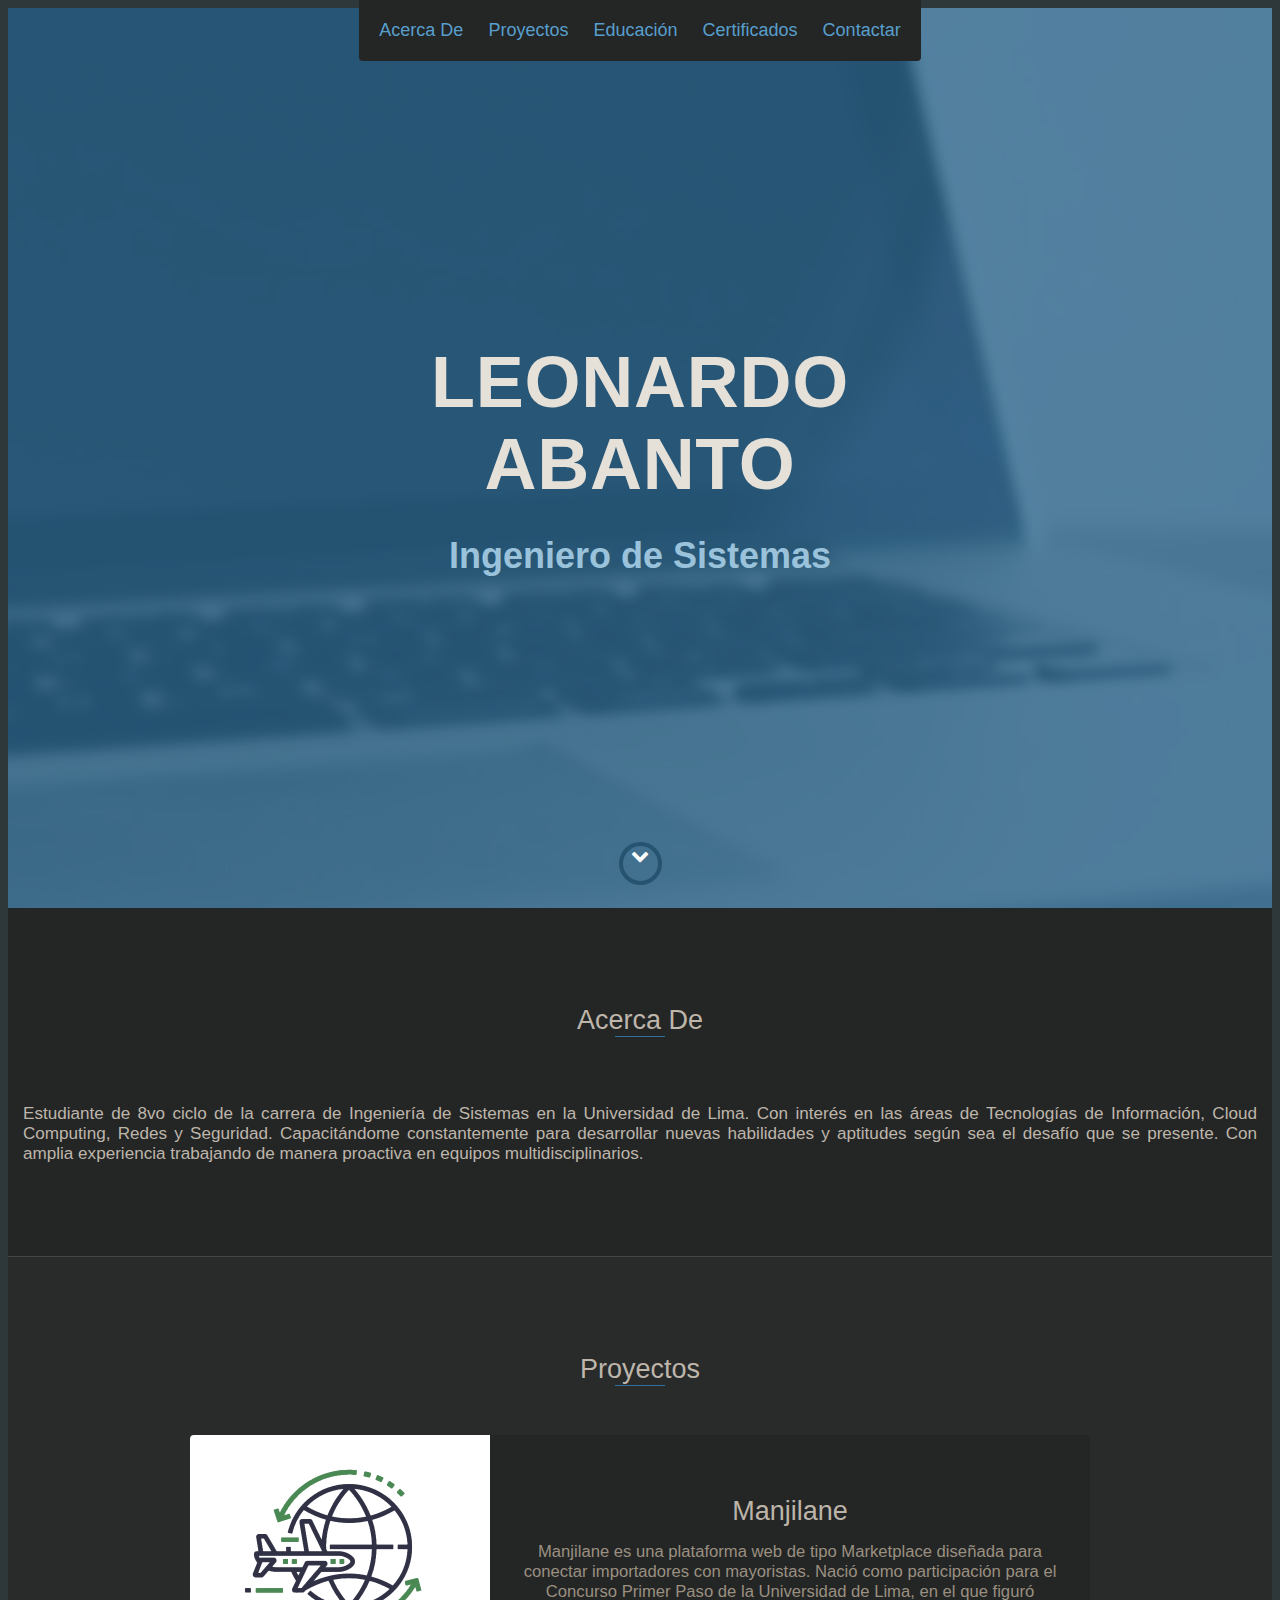
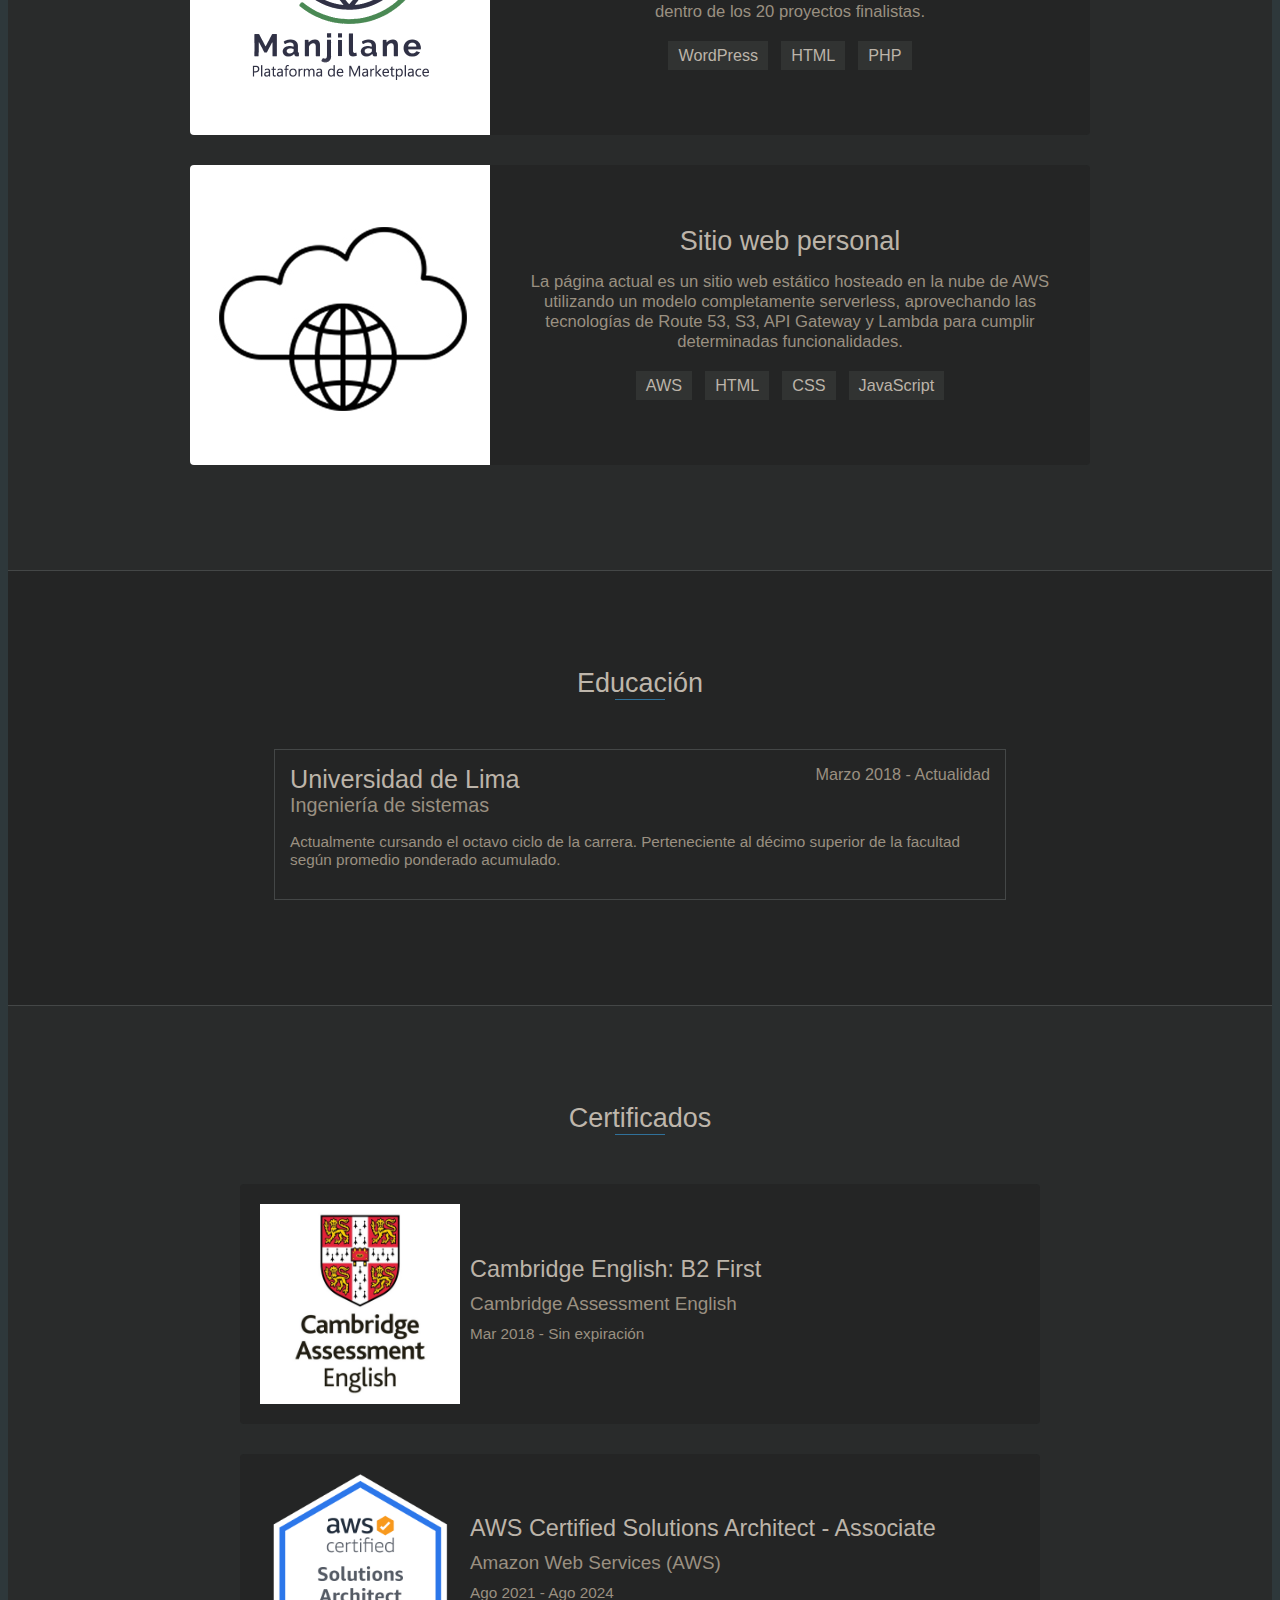
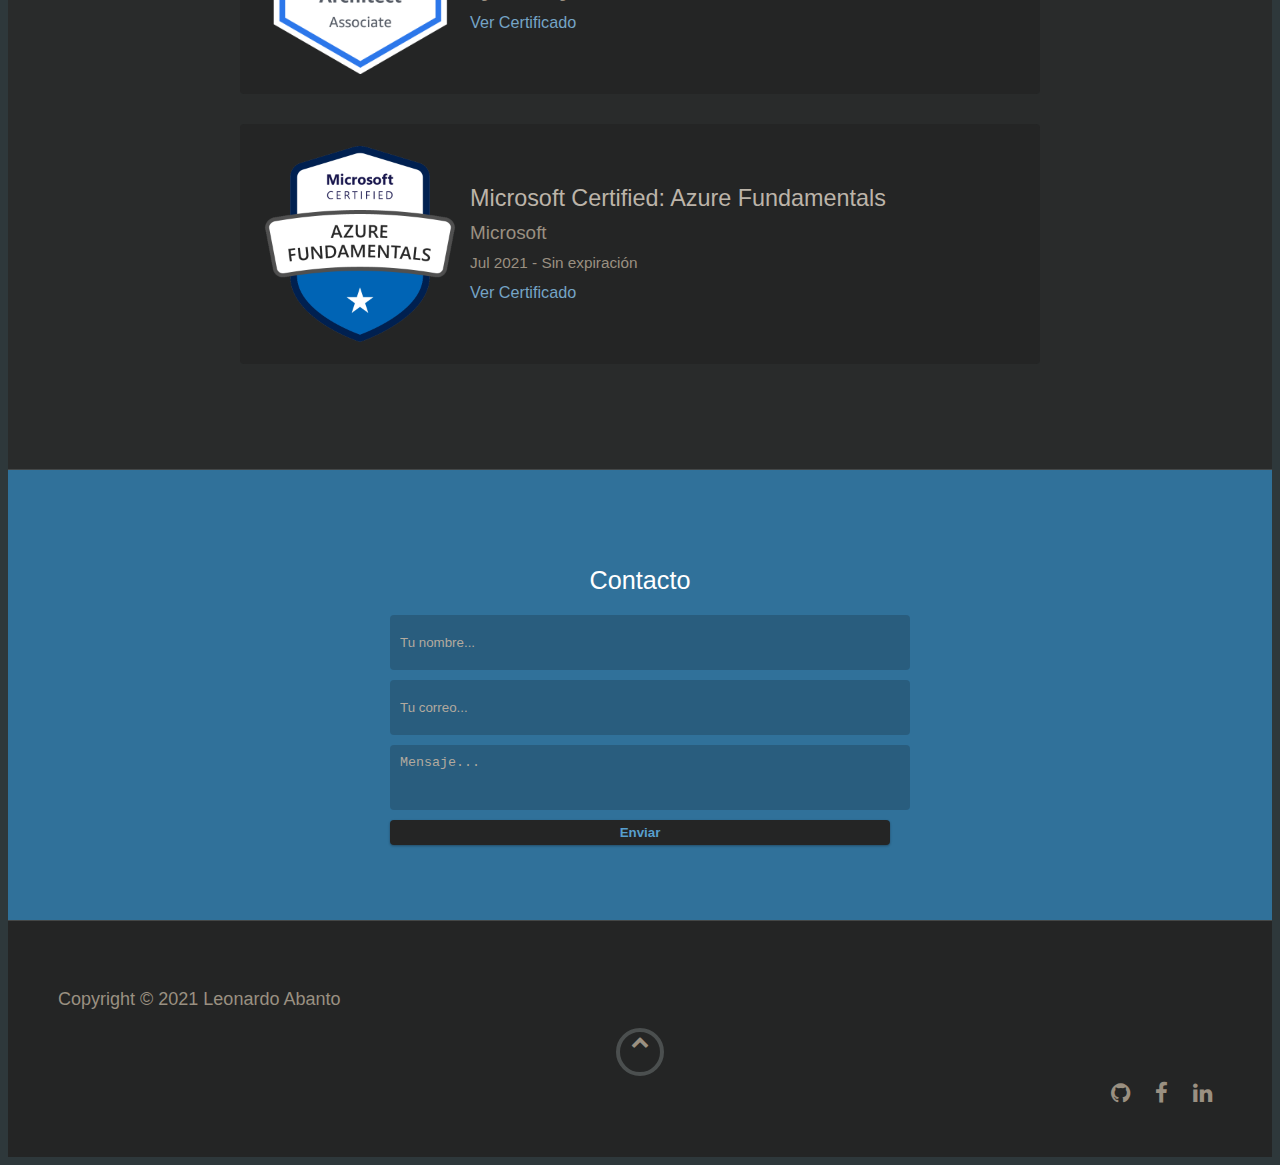
<file: public/index.html>
<!DOCTYPE html>
<html>
<head>
    <title>Leonardo Abanto</title>
    <meta charset="utf-8">
    <link rel="stylesheet" href="https://cdnjs.cloudflare.com/ajax/libs/font-awesome/4.7.0/css/font-awesome.min.css">
    <link href="https://cdn.jsdelivr.net/npm/bootstrap@5.0.2/dist/css/bootstrap.min.css" rel="stylesheet" integrity="sha384-EVSTQN3/azprG1Anm3QDgpJLIm9Nao0Yz1ztcQTwFspd3yD65VohhpuuCOmLASjC" crossorigin="anonymous">
    <script src="https://cdn.jsdelivr.net/npm/bootstrap@5.0.2/dist/js/bootstrap.bundle.min.js" integrity="sha384-MrcW6ZMFYlzcLA8Nl+NtUVF0sA7MsXsP1UyJoMp4YLEuNSfAP+JcXn/tWtIaxVXM" crossorigin="anonymous"></script>
    <script src="https://ajax.googleapis.com/ajax/libs/jquery/3.5.1/jquery.min.js"></script>
    <script src='https://www.google.com/recaptcha/api.js'></script>
    <link rel="stylesheet" href="assets/styles/index.css">
</head>
<body>
    <!-- Botones encabezado -->
    <header class="header">
        <ul id="menu" class="shadow">
            <li>
                <a href="#" onclick="window.scrollTo(0, document.getElementById('acercade').offsetTop); return false;">Acerca De</a>
            </li>
            <li>
                <a href="#" onclick="window.scrollTo(0, document.getElementById('proyectos').offsetTop); return false;">Proyectos</a>
            </li>
            <li>
                <a href="#" onclick="window.scrollTo(0, document.getElementById('educacion').offsetTop); return false;">Educación</a>
            </li>
            <li>
                <a href="#" onclick="window.scrollTo(0, document.getElementById('certs').offsetTop); return false;">Certificados</a>
            </li>
            <li>
                <a href="#" onclick="window.scrollTo(0, document.getElementById('contacto').offsetTop); return false;">Contactar</a>
            </li>
        </ul>
    </header>
    <!-- Sección inicial -->
    <div class="inicio">
        <div class="container pt-4 pb-4 titulo" >
                <h1 class="name">LEONARDO ABANTO</h1>
                <h2 class="desc">Ingeniero de Sistemas</h2>
        </div>
        <div class="overlay"></div>
        <div class="boton-abajo">
            <a  href="#" onclick="window.scrollTo(0, document.getElementById('cuerpo').offsetTop); return false;">
                    <i class="fa fa-chevron-down" aria-hidden="true"></i>        
            </a>
        </div>
    </div>
    <div id="cuerpo">
                <!-- ACERCA DE -->
                <section class="section" id="acercade">
                    <div class="container">
                        <div class="row">
                            <div class="col-4">
                                <h2>Acerca De</h2>
                            </div>
                            <p class="col-8">Estudiante de 8vo ciclo de la carrera de Ingeniería de Sistemas en la Universidad de Lima. Con interés en las áreas de Tecnologías de Información, Cloud Computing, Redes y Seguridad. Capacitándome constantemente para desarrollar nuevas habilidades y aptitudes según sea el desafío que se presente. Con amplia experiencia trabajando de manera proactiva en equipos multidisciplinarios.</p>  
                        </div>
                    </div>
                </section>
                <!-- NUEVO PROYECTOS -->
                <section class="section" id="proyectos">
                        <h2>Proyectos</h2>
                        <div class="container">
                            <!-- Proyecto 1 -->
                            <div class="proyecto">
                                <div class="proyecto-img">
                                    <img src="assets/media/projects/manjilane.jpg" alt="img">
                                </div>
                                <div class="proyecto-txt">
                                    <h3>Manjilane</h3>
                                    <p>Manjilane es una plataforma web de tipo Marketplace diseñada para conectar importadores con mayoristas. Nació como participación para el Concurso Primer Paso de la Universidad de Lima, en el que figuró dentro de los 20 proyectos finalistas.</p>
                                    <div class="skills">
                                        <ul>
                                            <li>WordPress</li>
                                            <li>HTML</li>
                                            <li>PHP</li>
                                        </ul>
                                    </div>
                                </div>
                            </div>
                            <div class="proyecto">
                                <div class="proyecto-img">
                                    <img src="assets/media/projects/PersonalWebsite.jpg" alt="img">
                                </div>
                                <div class="proyecto-txt">
                                    <h3>Sitio web personal</h3>
                                    <p>La página actual es un sitio web estático hosteado en la nube de AWS utilizando un modelo completamente serverless, aprovechando las tecnologías de Route 53, S3, API Gateway y Lambda para cumplir determinadas funcionalidades.</p>
                                    <div class="skills">
                                        <ul>
                                            <li>AWS</li>
                                            <li>HTML</li>
                                            <li>CSS</li>
                                            <li>JavaScript</li>
                                        </ul>
                                    </div>
                                </div>
                            </div>
                        </div>
                </section>
                <!-- NUEVO EDUCACION -->
                <section class="section" id="educacion">
                    <h2>Educación</h2>
                    <!-- Edu1 -->
                    <div class="educacion-bloque">
                        <h3>Universidad de Lima</h3>
                        <span class="educacion-fecha">Marzo 2018 - Actualidad</span>
                        <h4>Ingeniería de sistemas</h4>
                        <p>Actualmente cursando el octavo ciclo de la carrera. Perteneciente al décimo superior de la facultad según promedio ponderado acumulado.</p>
                    </div>
                </section>
                <!-- NUEVO CERTIFICACIONES -->
                <section class="section" id="certs">
                    <h2>Certificados</h2>
                    <div class="cert">
                        <img src="assets/media/certs/B2First.jpg" alt="">
                        <div class="cert-txt">
                            <h3>Cambridge English: B2 First</h3>
                            <h4>Cambridge Assessment English</h4>
                            <p>Mar 2018 - Sin expiración</p>
                        </div>
                    </div>
                    <div class="cert">
                        <img src="assets/media/certs/AWS-SAA.png" alt="AWS-SAA">
                        <div class="cert-txt">
                            <h3>AWS Certified Solutions Architect - Associate</h3>
                            <h4>Amazon Web Services (AWS)</h4>
                            <p>Ago 2021 - Ago 2024</p>
                            <a a href="/assets/media/certs/AWS-SAA.pdf" target="_blank">Ver Certificado</a>
                        </div>
                    </div>
                    <div class="cert">
                        <img src="assets/media/certs/AZ-900.png" alt="AZ-900">
                        <div class="cert-txt">
                            <h3>Microsoft Certified: Azure Fundamentals</h3>
                            <h4>Microsoft</h4>
                            <p>Jul 2021 - Sin expiración</p>
                            <a a href="/assets/media/certs/AZ-900.pdf" target="_blank">Ver Certificado</a>
                        </div>
                    </div>
                </section>
               <!-- CONTACTO -->
               <section class="section" id="contacto">
                    <h2>Contacto</h2>
                    <form id="contact-form" method="post">
                        <input type="text" id="name-input" placeholder="Tu nombre..." class="form-control" required/>
                        <input type="email" id="email-input" placeholder="Tu correo..." class="form-control" required/>
                        <textarea id="description-input" rows="3" placeholder="Mensaje..." class="form-control" required></textarea>
                        <!-- <div class="g-recaptcha" data-sitekey="6Lc7cVMUAAAAAM1yxf64wrmO8gvi8A1oQ_ead1ys" class="form-control" style="width:100%;"></div> -->
                        <button type="button" onClick="submitToAPI(event)" class="btn btn-lg" >Enviar</button>
                    </form>
               </section>
               <!-- FOOTER -->
               <footer id="footer">
                   <div class="container">
                        <div class="row">
                            <div class="col-5 foot1">
                                <p>Copyright © 2021 Leonardo Abanto</p>
                            </div>
                            <div class="col-2 foot2">
                                <span class="boton-arriba">
                                    <a  href="#" onclick="window.scrollTo(0, document.getElementById('menu').offsetTop); return false;">
                                            <i class="fa fa-chevron-up" aria-hidden="true"></i>        
                                    </a>
                                </span>
                            </div>
                            <div class="col-5 foot3">
                                <ul>
                                    <li>
                                        <a href="https://github.com/LeonardoAbanto/" target="_blank"><i class="fa fa-github" aria-hidden="true"></i></a>
                                    </li>
                                    <li>
                                        <a href="https://www.facebook.com/Leonardo.Abanto/" target="_blank"><i class="fa fa-facebook" aria-hidden="true"></i></a>
                                    </li>
                                    <li>
                                        <a href="https://www.linkedin.com/in/leonardo-abanto/" target="_blank"><i class="fa fa-linkedin" aria-hidden="true"></i></a>
                                    </li>
                                </ul>
                            </div>
                        </div>
                   </div>
               </footer>
    </div>
    <script type="text/javascript" src="assets/js/index.js"></script>
</body>
</html>
</file>
<file: public/assets/styles/index.css>
body{
    background-color: rgb(46, 56, 59);
    color: rgb(190, 182, 171);
    font-size:large;
    font-family:'Lato', sans-serif;
}

/*Botones de cabecera*/
.header {
    position: absolute;
    top: 0;
    left: 0;
    right: 0;
    text-align: center;
    z-index: 10;
}
.header li {
    display: inline-block;
}
.header ul {
    display: inline-block;
    background: rgb(36, 37, 37);
    text-align: center;
    padding: 10px;
    margin: 0;
    border-bottom-right-radius: 4px;
    border-bottom-left-radius: 4px;
    background-image: initial;
    background-color: rgb(36, 37, 37);
}
.header a {
    color: rgb(87, 159, 205);
    padding:10px;
    display:block;
    text-decoration: none;
}

/* Sección inicial */
.inicio{
    background-image: url("../media/fondo.jpg");
    background-size: cover;
    height: 100vh;
}
.titulo{
    top:50%;
    left:50%;
    transform: translate(-50%, -50%);
    position:absolute;
    text-align: center;

}
.titulo h1{
    color: rgb(229, 224, 216);
    font-size: 4em;
    font-weight: 900;
    margin-bottom: 0px;    
    letter-spacing: 0.01em;
}
.titulo h2{
    color: rgb(154, 195, 219);
    font-size: 2em;
    font-family:'Lato',sans-serif;
}
.titulo h2::after{
    height: 0px;
}
.overlay{
    background-color: rgba(45, 103, 141, 0.8);
    height: 100%;
    width: 100%;
}
.boton-abajo{
    color:white;
    position:absolute;
    left:0;
    right:0;
    width: 100%;
    text-align: center;
    bottom:15px;
}
.boton-abajo a{
    display:block;
    color:white;
    width: 35px;
    height: 35px;
    border:4px solid;
    border-radius: 50%;
    border-color: rgb(38, 83, 111);
    text-align: center;
    margin:0 auto;
}

/* Secciones */

.section{
    padding: 75px 15px;
    text-align: center;
    border-bottom: 1px solid;
    border-bottom-color: rgb(68, 71, 71);
}
.section h2{
    font-weight: 300;
    position:relative;
    display: inline-block;
    margin-bottom: 50px;
} 
h2:after {
    position: absolute;
    content: '';
    top: 100%;
    height: 1px;
    width: 50px;
    left: 0;
    right: 0;
    margin: 0 auto;
    background: rgb(48, 113, 154);
}
/* about */
#acercade{
    background-color: rgb(36, 37, 37);
}
#acercade p{
    text-align: justify;
    font-size: 0.95em;
    font-weight: 100;
}
/* projects */
#proyectos{
    background-color: rgb(41, 43, 43);
}
.proyecto{
    background-color: rgb(36, 37, 37);
    max-width: 900px;
    position: relative;
    margin: 0 auto 30px auto;
    overflow: hidden;
    border-radius: 4px;
}
.proyecto img{
    display: block;
    max-width:300px;
    max-height:300px;
    height: auto;
}
.proyecto-txt{
    position:absolute;
    top:50%;
    transform: translateY(-50%);
    margin-left:300px;
    padding: 30px;
    text-align: center;
}
.proyecto h3{
    font-size: 1.5em;
    font-weight: 300;
    margin: 0 0 15px 0;
    color: rgb(188, 180, 169);
}
.proyecto p{
    margin: 0 0 15px 0;
    font-size: 0.925em;
    color: rgb(154, 144, 129);
}
.proyecto a{
    color: rgb(117, 164, 198);
    text-decoration: none;
    font-size: 0.9em;
}
.skills{
    margin-top: 15px;
}
.proyecto ul {
    display: block;
    margin: 0 auto;
    padding: 0;
    max-width: 800px;
}
.proyecto li {
    display: inline-block;
    margin: 4px;
    padding: 5px 10px;
    color: #374054;
    background: #e4e4ea;
    list-style: none;
    cursor: default;
    font-size: 0.9em;
    color: rgb(188, 180, 169);
    background-color: rgb(49, 51, 50);
}

/* EDUCACION */

#educacion{
    background-color: rgb(36, 37, 37);
}

.educacion-bloque{
    max-width: 700px;
    margin: 0 auto 30px auto;
    padding: 15px;
    border: 1px solid;
    text-align: left;
    border-color: rgb(68, 71, 71);
}
.educacion-bloque h3{
    color: rgb(188, 180, 169);
    font-weight: 500;
    float: left;
    margin: 0;
    font-size: 1.4em;
}
.educacion-bloque .educacion-fecha{
    color: rgb(154, 144, 129);
    float: right;
    font-size: 0.9em;
}
.educacion-bloque h4{
    color: rgb(154, 144, 129);
    clear: both;
    font-weight: 500;
    margin: 0 0 15px 0;
    font-size: 1.1em;
}
.educacion-bloque p{
    font-size: 0.85em;
    color: rgb(154, 144, 129);
}

/* CERTS */

#certs{
    background-color: rgb(41, 43, 43);
}
.cert{
    background-color: rgb(36, 37, 37);
    max-width: 800px;
    position: relative;
    margin: 0 auto 30px auto;
    overflow: hidden;
    border-radius: 4px;
}
.cert img{
    display: block;
    max-width:200px;
    max-height:200px;
    padding: 20px;
    height: auto;
}
.cert-txt{
    position:absolute;
    top:50%;
    transform: translateY(-50%);
    margin-left:200px;
    padding: 30px;
    text-align: left;
}
.cert h3{
    font-size: 1.3em;
    font-weight: 300;
    margin: 0 0 10px 0;
    color: rgb(188, 180, 169);
}
.cert h4{
    color: rgb(154, 144, 129);
    clear: both;
    font-weight: 200;
    margin: 0 0 10px 0;
    font-size: 1.05em;
}
.cert p{
    margin: 0 0 10px 0;
    font-size: 0.85em;
    color: rgb(154, 144, 129);
}
.cert a{
    color: rgb(117, 164, 198);
    text-decoration: none;
    font-size: 0.9em;
}
/* Contacto */

#contacto{
    background-color: rgb(48, 113, 154);
}
#contacto h2{
    color:white;
    font-size:1.4em;
    margin-bottom: 20px;
}
#contact-form{
    max-width: 500px;
    margin: 0 auto;
}
#contact-form input, #contact-form textarea{
    display: block;
    width: 100%;
    padding: 10px;
    border-radius: 4px;
    border: none;
    margin-bottom: 10px;
    background-color: rgb(41, 93, 126);
    color: rgb(229, 224, 216);
    transition: .5s ease all;
}
#contact-form input::placeholder, #contact-form textarea::placeholder{
    color:#b2aa9e
}
#contact-form input:focus, #contact-form textarea:focus{
    background-color: rgb(23, 62, 87) !important;
}
#contact-form textarea{
    resize:none;
}
#contact-form input{
    height:35px;
}
#contact-form button {
    
    display: block;
    width: 100%;
    border-radius: 4px;
    padding: 5px 10px;
    border: none;
    font-weight: 700;
    transition: .5s ease all;
    background-color: rgb(36, 37, 37);
    color: rgb(87, 159, 205);
    box-shadow: rgb(13 13 13 / 12%) 0px 1px 3px, rgb(13 13 13 / 24%) 0px 1px 2px;
}
/* Footer */

#footer{
    background-color: rgb(36, 37, 37);
    padding: 50px;
}

.foot1{
    margin:0;
    color: rgb(154, 144, 129);
}
.foot2{
    text-align: center;
}
.foot3{
    text-align: right;
}
.boton-arriba{
    color: rgb(154, 144, 129);
    position:relative;
    text-align: center;
}
.boton-arriba a{
    display:block;
    color: rgb(154, 144, 129);
    width: 40px;
    height: 40px;
    border:4px solid;
    border-radius: 50%;
    border-color: rgb(75, 79, 79);
    text-align: center;
    margin:0 auto;
}
.foot3 li{
    display: inline-block;
    font-size: 1.25em;
    list-style: none;
    list-style-image: initial;
}
.foot3 ul {
    margin: 5px 0 0 0;
    padding: 0;
    display: block;
}
.foot3 a{
    color:rgb(154, 144, 129);
    padding: 10px;
    text-decoration: none;
}
</file>
